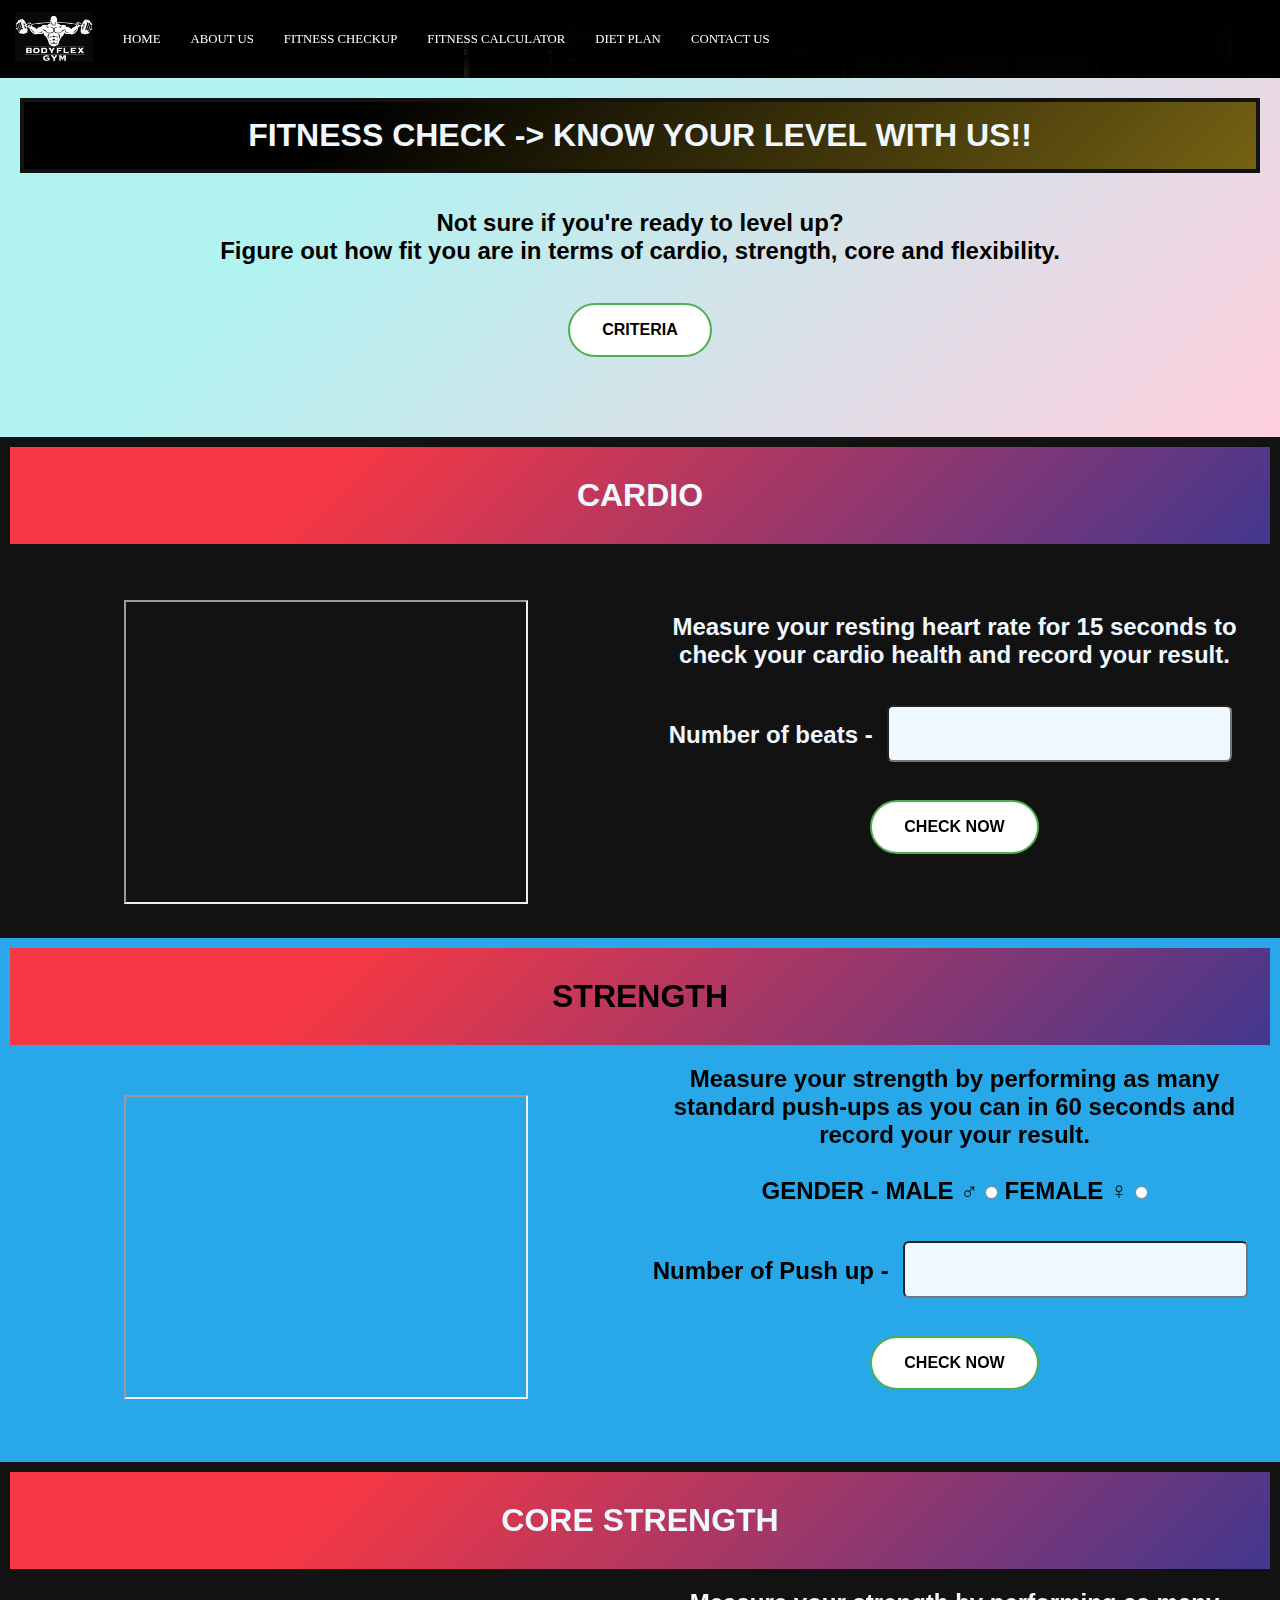
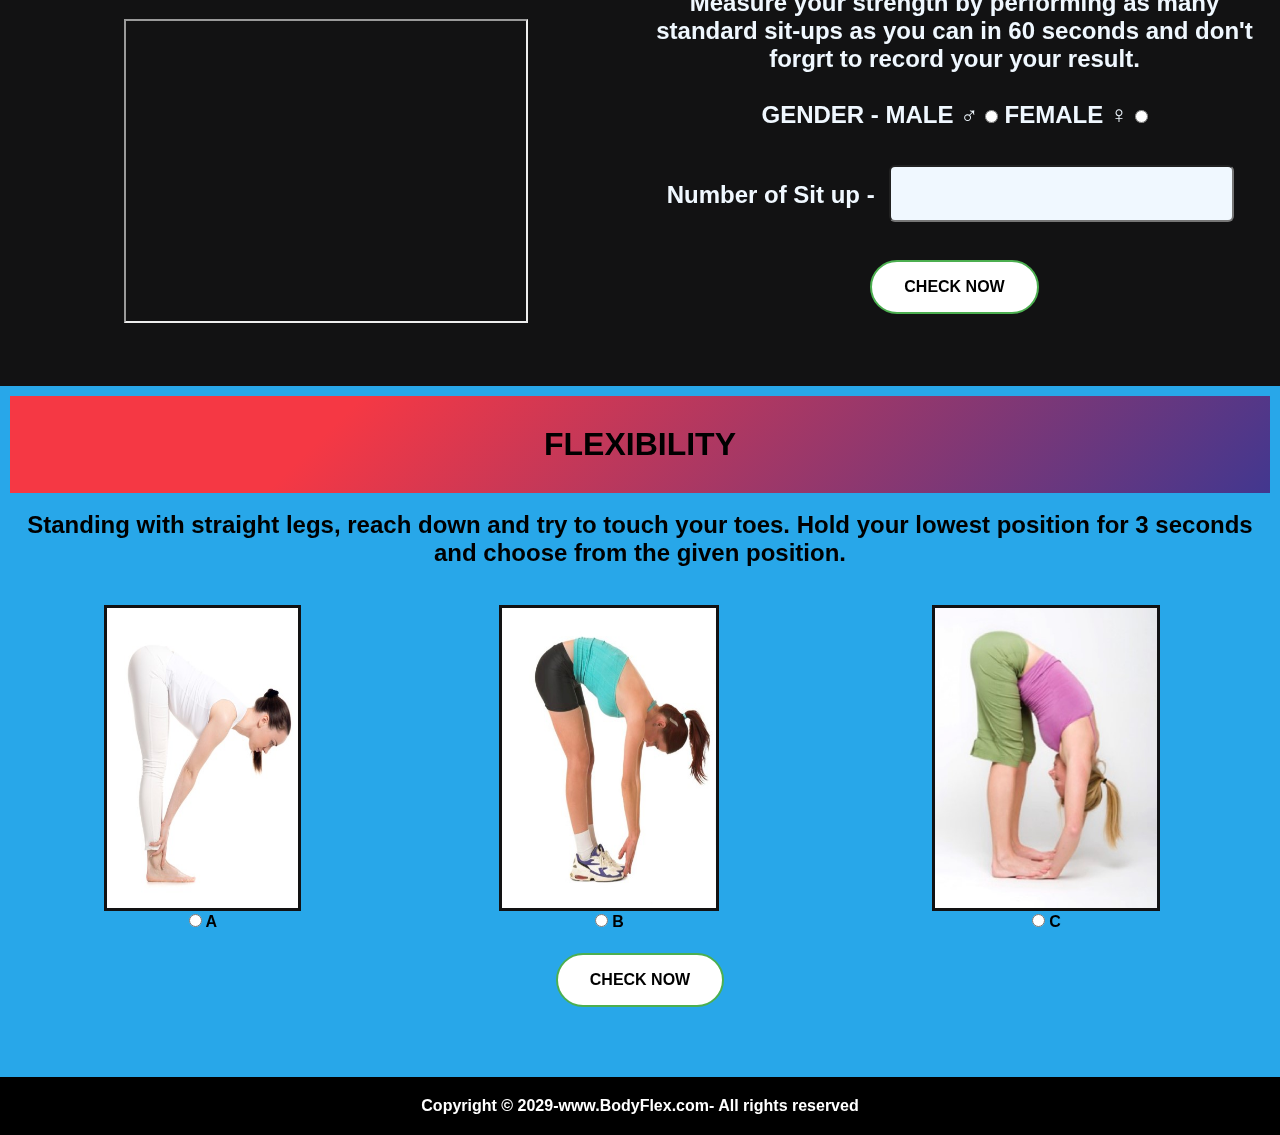
<file: check.html>
<!DOCTYPE html>
<html>
  <head>
    <title>Document</title>
  </head>
  <body>
    
    <nav   class="navbar background h-nav-res">
      <div id="logo">
        <img src=".//img/gymlog.png" alt="ERROR!">
      </div>
      <ul class="navlist v-class-res">
        <li><a href="Homepage.html" >HOME</a> </li>
        <li><a href="aboutus.html">ABOUT US</a> </li>
        <li><a href="check.html">FITNESS CHECKUP</a> </li>
        <li><a href="fitcalculator.html">FITNESS CALCULATOR</a> </li>
        <li><a href="dietplan.html" blank>DIET PLAN </a></li>
        <li><a href="contacts.html">CONTACT US </a></li>
      </ul>
      <div class="burger">
        <div class="line"></div>
        <div class="line"></div>
        <div class="line"></div>
      </div>
      
    </nav>
    <link rel="stylesheet" href="./css/check.css" />
    <div class="container">
      <div class="top">
        <h1>FITNESS CHECK -> KNOW YOUR LEVEL WITH US!!</h1><br><br>
        <h2>
          Not sure if you're ready to level up?<br />
          Figure out how fit you are in terms of cardio, strength, core and
          flexibility.
        </h2><br><br>
        <a href="#open-modal"
          ><button type="button" class="check">CRITERIA</button></a
        >
        <div id="open-modal" class="modal-window">
          <div>
            <a href="#modal-close" title="Close" class="modal-close"
              >&times;<br
            /></a>

            <div class="criteria">
              <br /><br />
              <h1 class="c">CRITERIA BEHIND FITNESS CHECK</h1>
              <div class="cardio">
                <h1>CARDIO</h1>
                <table width="100%">
                  <tr>
                    <th>BEAT IN 60 Seconds</th>
                    <th>Result</th>
                  </tr>
                  <tr>
                    <td>Less than 60</td>
                    <td>LOW</td>
                  </tr>
                  <tr>
                    <td>60-100</td>
                    <td>NORMAL</td>
                  </tr>
                  <tr>
                    <td>More than 100</td>
                    <td>HIGH</td>
                  </tr>
                </table>
                <br /><br />
              </div>
              <div class="strength">
                <h1>STRENGTH</h1>
                <table width="100%">
                  <tr>
                    <th>MALE &male;</th>
                    <th>FEMALE &female;</th>
                  </tr>
                  <tr>
                    <td>0-20 : BEGINNER</td>
                    <td>0-10 : BEGINNER</td>
                  </tr>
                  <tr>
                    <td>21-30 : INTERMEDIATE</td>
                    <td>11-20 : INTERMEDIATE</td>
                  </tr>
                  <tr>
                    <td>More than 31 : ADVANCED</td>
                    <td>More than 21 : ADVANCED</td>
                  </tr>
                </table>
                <br /><br />
              </div>
              <div class="core">
                <h1>CORE STRENGTH</h1>
                <table width="100%">
                  <tr>
                    <th>MALE &male;</th>
                    <th>FEMALE &female;</th>
                  </tr>
                  <tr>
                    <td>0-35 : BEGINNER</td>
                    <td>0-20 : BEGINNER</td>
                  </tr>
                  <tr>
                    <td>36-45 : INTERMEDIATE</td>
                    <td>21-35 : INTERMEDIATE</td>
                  </tr>
                  <tr>
                    <td>More than 45 : ADVANCED</td>
                    <td>More than 35 : ADVANCED</td>
                  </tr>
                </table>
                <br /><br />
              </div>
              <div class="flexibility">
                <h1>FLEXIBILITY</h1>
                <table width="100%">
                  <tr>
                    <th>-GIVEN POSITION-</th>
                    <th>-YOUR POSITION-</th>
                  </tr>
                  <tr>
                    <td>FIRST</td>
                    <td>BEGINNER</td>
                  </tr>
                  <tr>
                    <td>SECOND</td>
                    <td>INTERMEDIATE</td>
                  </tr>
                  <tr>
                    <td>THIRD</td>
                    <td>ADVANCED</td>
                  </tr>
                </table>
                <br /><br />
              </div>
            </div>
          </div>
        </div>
      </div>

      <div class="row" id="first">
        <h1>CARDIO</h1><br><br><br>
        <table width="100%">
          <tr>
            <th>
              <iframe
                height="300"
                width="400"
                src="https://www.youtube.com/embed/oAjnlDZH9H8?start=7"
                frameborder="10"
              >
              </iframe>
              <br /><br />
            </th>
            <th>
              <h2>
                Measure your resting heart rate for 15 seconds to check your
                cardio health and record your result.<br /><br />
                <label for="beats"><b>Number of beats -</b> </label>
                <input type="number" id="beats" name="cardio" /><br /><br />
                <button type="button" class="check" onclick="myFunction1()">
                  CHECK NOW
                </button>
              </h2>
            </th>
          </tr>
        </table>
        <p id="demo1"></p>
      </div>

      <div class="row" id="second">
        <h1>STRENGTH</h1><br>
        <table width="100%">
          <tr>
            <th width="100%">
              <iframe
                height="300"
                width="400"
                src="https://www.youtube.com/embed/WnjCelKlcOw"
                frameborder="10"
              >
              </iframe>
              <br /><br />
            </th>
            <th>
              <h2>
                Measure your strength by performing as many standard push-ups as
                you can in 60 seconds and record your your result.<br /><br />
                <label for="idGE" name="GENDER">GENDER - </label>
                <label for="idGE" name="GENDER"> MALE &male;</label>
                <input type="radio" name="GENDER" id="male2" />
                <label for="idGE" name="GENDER"> FEMALE &female; </label>
                <input type="radio" name="GENDER" id="female2" />
                <br /><br />
                <label for="pushup"><b>Number of Push up -</b> </label>
                <input type="number" id="pushup" name="strength" /><br /><br />
                <button type="button" class="check" onclick="myFunction2()">
                  CHECK NOW
                </button>
              </h2>
            </th>
          </tr>
        </table>
        <p id="demo2"></p>
      </div>

      <div class="row" id="third">
        <h1>CORE STRENGTH</h1><br>
        <table width="100%">
          <tr>
            <th>
              <iframe
                height="300"
                width="400"
                src="https://www.youtube.com/embed/zoL7eingzkQ"
                frameborder="10"
              >
              </iframe>
              <br /><br />
            </th>
            <th>
              <h2>
                Measure your strength by performing as many standard sit-ups as
                you can in 60 seconds and don't forgrt to record your your
                result.<br /><br />
                <label for="idGE" name="GENDER">GENDER - </label>
                <label for="idGE" name="GENDER"> MALE &male; </label>
                <input type="radio" name="GENDER" id="male3" />
                <label for="idGE" name="GENDER"> FEMALE &female; </label>
                <input type="radio" name="GENDER" id="female3" />
                <br /><br />
                <label for="situp"><b>Number of Sit up -</b> </label>
                <input type="number" id="situp" name="core" /><br /><br />
                <button type="button" class="check" onclick="myFunction3()">
                  CHECK NOW
                </button>
              </h2>
            </th>
          </tr>
        </table>
        <p id="demo3"></p>
      </div>

      <div class="row" id="fourth">
        <h1>FLEXIBILITY</h1><br>
        <h2>
          Standing with straight legs, reach down and try to touch your toes.
          Hold your lowest position for 3 seconds and choose from the given
          position.
        </h2>
        <table width="100%">
          <tr>
            <th>
              <img src="./img/toe3.jpg" height="300" width="140" class="center" />
            </th>
            <th>
              <img src="./img/toe1.jpg" height="300" width="140" class="center" />
            </th>
            <th>
              <img src="./img/toe2.jpg" height="300" width="140" class="center" />
            </th>
          </tr>
          <tr>
            <th>
              <input type="radio" name="flex" id="1" />
              <label for="" name="flex"> A </label>
            </th>
            <br />
            <th>
              <input type="radio" name="flex" id="2" />
              <label for="" name="flex"> B </label>
            </th>
            <br />
            <th>
              <input type="radio" name="flex" id="3" />
              <label for="" name="flex"> C </label>
            </th>
          </tr>
        </table>
        <br />
        <button type="button" class="check" onclick="myFunction4()">
          CHECK NOW
        </button>
        <p id="demo4"></p>
      </div>
    </div>
     
  <footer>
    <p class="textfooter">Copyright &copy; 2029-www.BodyFlex.com- All rights reserved</p>
  </footer>

  
    <script src="./js/check.js"></script>
  </body>
</html>
</file>
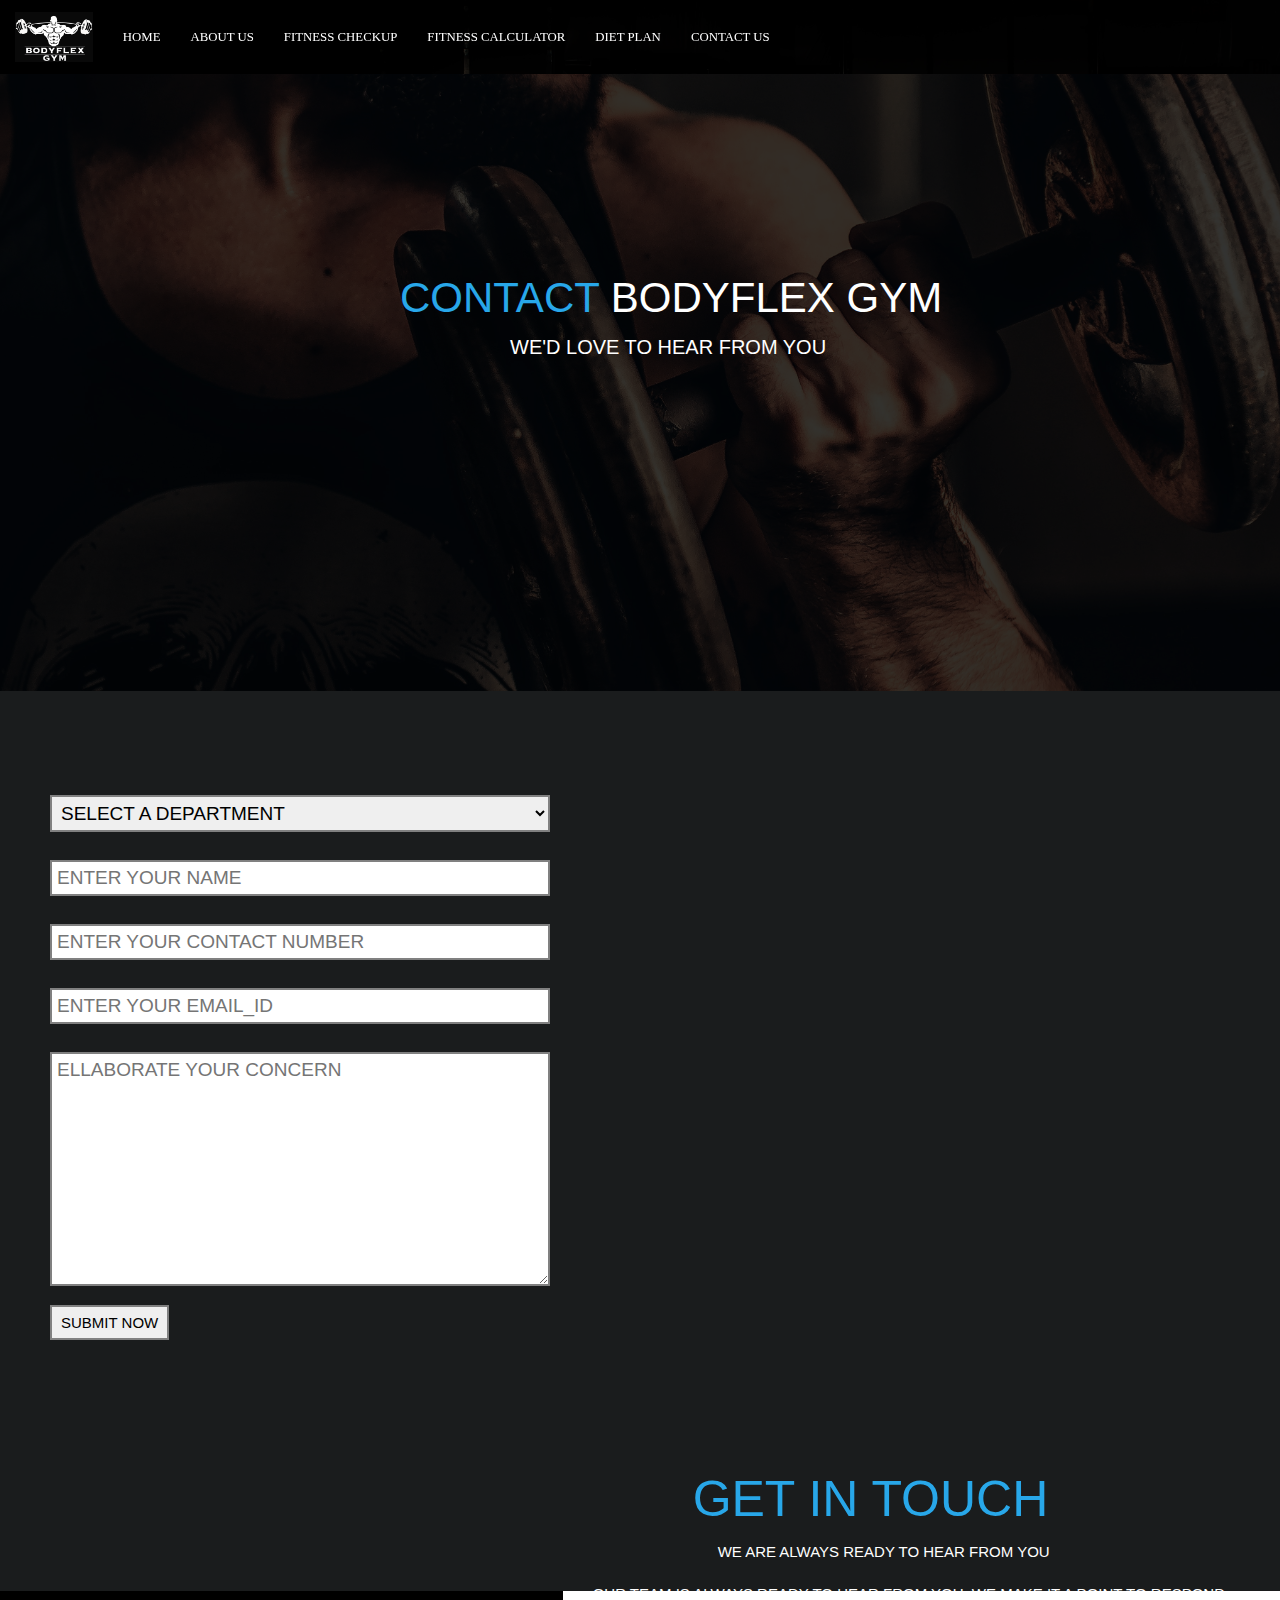
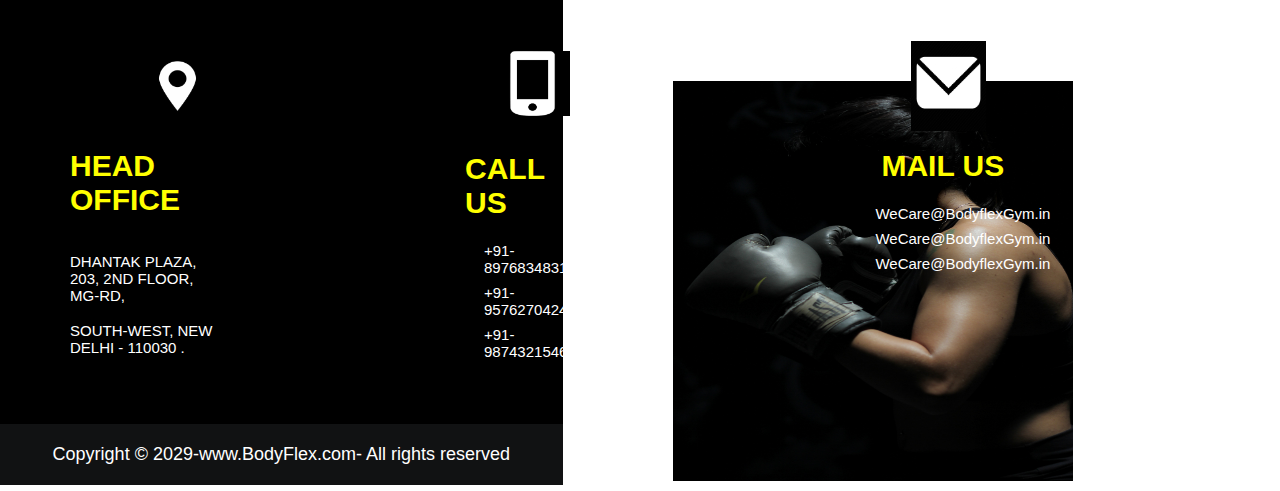
<file: contacts.html>
<html lang="en">

<head>
  <meta charset="UTF-8">
  <meta name="viewport" content="width=device-width, initial-scale=1.0">
  <title>CONTACT US</title>
  <link rel="stylesheet" href="./css/contact.css">
  <link rel="stylesheet" href="https://stackpath.bootstrapcdn.com/font-awesome/4.7.0/css/font-awesome.min.css">
</head>

<body>
 
  <nav class="navbar background h-nav-res">
    <div id="logo">
      <img src=".//img/gymlog.png" alt="ERROR!">
    </div>
    <ul class="navlist v-class-res">
      <li><a href="Homepage.html">HOME</a> </li>
      <li><a href="aboutus.html">ABOUT US</a> </li>
      <li><a href="check.html">FITNESS CHECKUP</a> </li>
      <li><a href="fitcalculator.html">FITNESS CALCULATOR</a> </li>
      <li><a href="dietplan.html" blank>DIET PLAN </a></li>
      <li><a href="contacts.html">CONTACT US </a></li>
    </ul>
    <div class="burger">
      <div class="line"></div>
      <div class="line"></div>
      <div class="line"></div>
    </div>

  </nav>
  <section class="main background1">
    <span> CONTACT</span> BODYFLEX GYM<br>
    <p id="second">WE'D LOVE TO HEAR FROM YOU</p>
  </section>
  <form action="./php/contacts.php" name="form" method="post"  onsubmit=" return validate(this)">
  <section class="contact" >
  
    <div class="form" >
      <select class="form-control error" name="contact_us" id="contact_usid" required="" aria-invalid="true">

        <option value="" disable="disable">SELECT A DEPARTMENT</option>
        <option value="sales">CORPORATE SALES</option>
        <option value="marketing">Marketing </option>

        <option value="franchise">INTERESTED IN A FRANCHISE</option>
        <option value="customer_care">CUSTOMER CARE</option>
        <option value="hr">HR</option>
        <option value="it">IT</option>
        <option value="advertise">ADVERTISE WITH GOLD'S GYM</option>
        <option value="specific_gym">CONTACT A SPECIFIC GYM</option>
        <option value="general">GENERAL</option>
      </select>
     
      <input class="form-input" type="text" name="name" id="nameid" placeholder="ENTER YOUR NAME">
      <input class="form-input" type="number" name="phone" id="phoneid" placeholder="ENTER YOUR CONTACT NUMBER">
      <input class="form-input" type="email" name="email" id="emailid" placeholder="ENTER YOUR EMAIL_ID">
      <textarea class="form-input" type="text" name="concern" id="textid" cols="30" rows="10"
        placeholder="ELLABORATE YOUR CONCERN"></textarea>
      <input type="submit" class="btn2" value="SUBMIT NOW">
     
      
    </div>
  </form>

    <div class="about">
      <span>GET IN TOUCH</span>
      <p id="p1">WE ARE ALWAYS READY TO HEAR FROM YOU</p>
      <p id="p2">OUR TEAM IS ALWAYS READY TO HEAR FROM YOU. WE MAKE IT A POINT TO RESPOND</p>
      <p id="p3">WITHIN 24 HOURS ON WEEKDAYS AND 48 HOURS ON WEEKENDS.</p>
      <img src="./img/about.jpg" alt="">
    </div>

  </section>

  <footer class="foot">

    <div class="address">
      <img src="./img/location.jpg" alt=""><br><br>
      <h3>HEAD OFFICE</h3><br><br>
      <p>DHANTAK PLAZA, 203, 2ND FLOOR, MG-RD,</p><br>
      <p>SOUTH-WEST, NEW DELHI - 110030 .</p>
    </div>

    <div class="call">
      <img src="./img/mobile.png" alt="" aria-hidden="true"><br><br><br>
      <h3>CALL US</h3><br>
      <ul>
        <li>+91-8976834831 </li>
        <li>+91-9576270424 </li>
        <li>+91-9874321546 </li>
      </ul>
    </div>


    <div class="mail">
      <img src="./img/mail.png" alt=""><br><br>
      <h3>MAIL US</h3><br>
      <ul>
        <li>WeCare@BodyflexGym.in</li>
        <li>WeCare@BodyflexGym.in</li>
        <li>WeCare@BodyflexGym.in</li>
      </ul>
    </div>

  </footer>

  <script src="./js/contacts.js"></script>


   
  <footer>
    <p class="textfooter">Copyright &copy; 2029-www.BodyFlex.com- All rights reserved</p>
  </footer>

  
  <!-- <label class="rc-anchor-center-item rc-anchor-checkbox-label" aria-hidden="true" role="presentation"
      id="recaptcha-anchor-label"><span aria-live="polite" aria-labelledby="recaptcha-accessible-status"></span>I'm not
      a robot</label>
  </section> -->

  <!-- <div class="container">
    <i class="fa fa-apple" id="apple"></i>
    <i class="fa fa-twitter" id="twitter"></i>
    <i class="fa fa-github-square github" id="github"></i>
    <i class="fa fa-facebook-square" id="facebook"></i>
  </div> -->
</body>

</html>
</file>
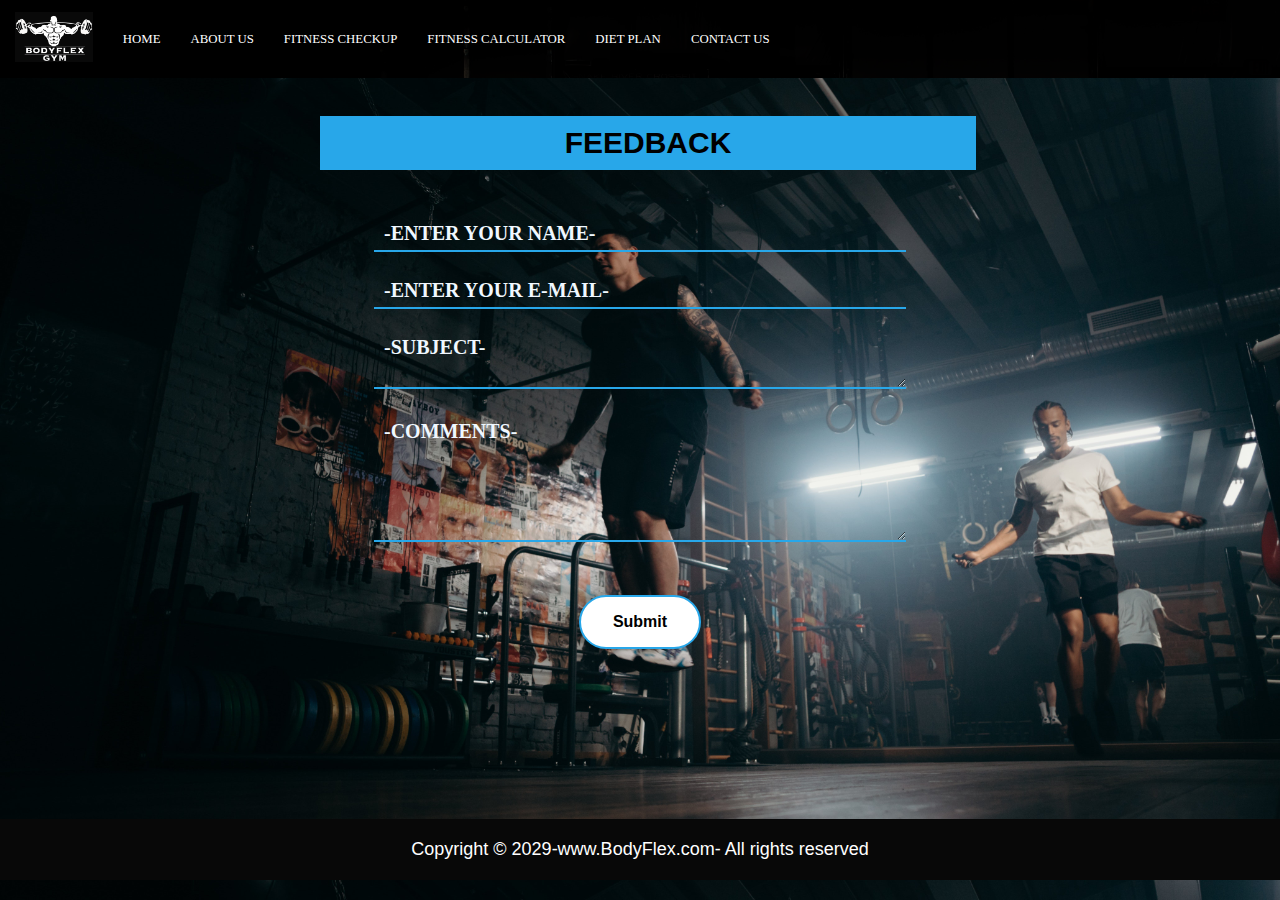
<file: feedbackform.html>
<!DOCTYPE html>
<html>
  <head>
    <link rel="stylesheet" href="./css/feedbackform.css" />
  </head>
  <body>

    <nav   class="navbar background h-nav-res">
      <div id="logo">
        <img src=".//img/gymlog.png" alt="ERROR!">
      </div>
      <ul class="navlist v-class-res">
        <li><a href="Homepage.html" >HOME</a> </li>
        <li><a href="aboutus.html">ABOUT US</a> </li>
        <li><a href="check.html">FITNESS CHECKUP</a> </li>
        <li><a href="fitcalculator.html">FITNESS CALCULATOR</a> </li>
        <li><a href="dietplan.html" blank>DIET PLAN </a></li>
        <li><a href="contacts.html">CONTACT US </a></li>
      </ul>
      <div class="burger">
        <div class="line"></div>
        <div class="line"></div>
        <div class="line"></div>
      </div>
      
    </nav><br>

    <script src="./js/feedbackform.js"></script>
    <div class="container">

    <h1>FEEDBACK</h1>
    <br /><br />

      <form
        method="post"
        name="form"
        onsubmit="return validate(this)"
        action="./php/feedbackform.php"
      >
        <input
          type="text"
          id="name"
          name="name"
          placeholder="-ENTER YOUR NAME-"
        />

        <input
          type="email"
          id="email"
          name="email"
          placeholder="-ENTER YOUR E-MAIL-"
        />

        <textarea
          id="subject"
          name="subject"
          placeholder="-SUBJECT-"
        ></textarea>

        <textarea
          id="comments"
          name="comments"
          cols="30"
          rows="5"
          placeholder="-COMMENTS-"
        ></textarea>
        <br /><br /><br />
        <button class="btn">Submit</button>
      </form>

    </div>

    <footer>
      <p class="textfooter">Copyright &copy; 2029-www.BodyFlex.com- All rights reserved</p>
    </footer>
    
  </body>
</html>
</file>
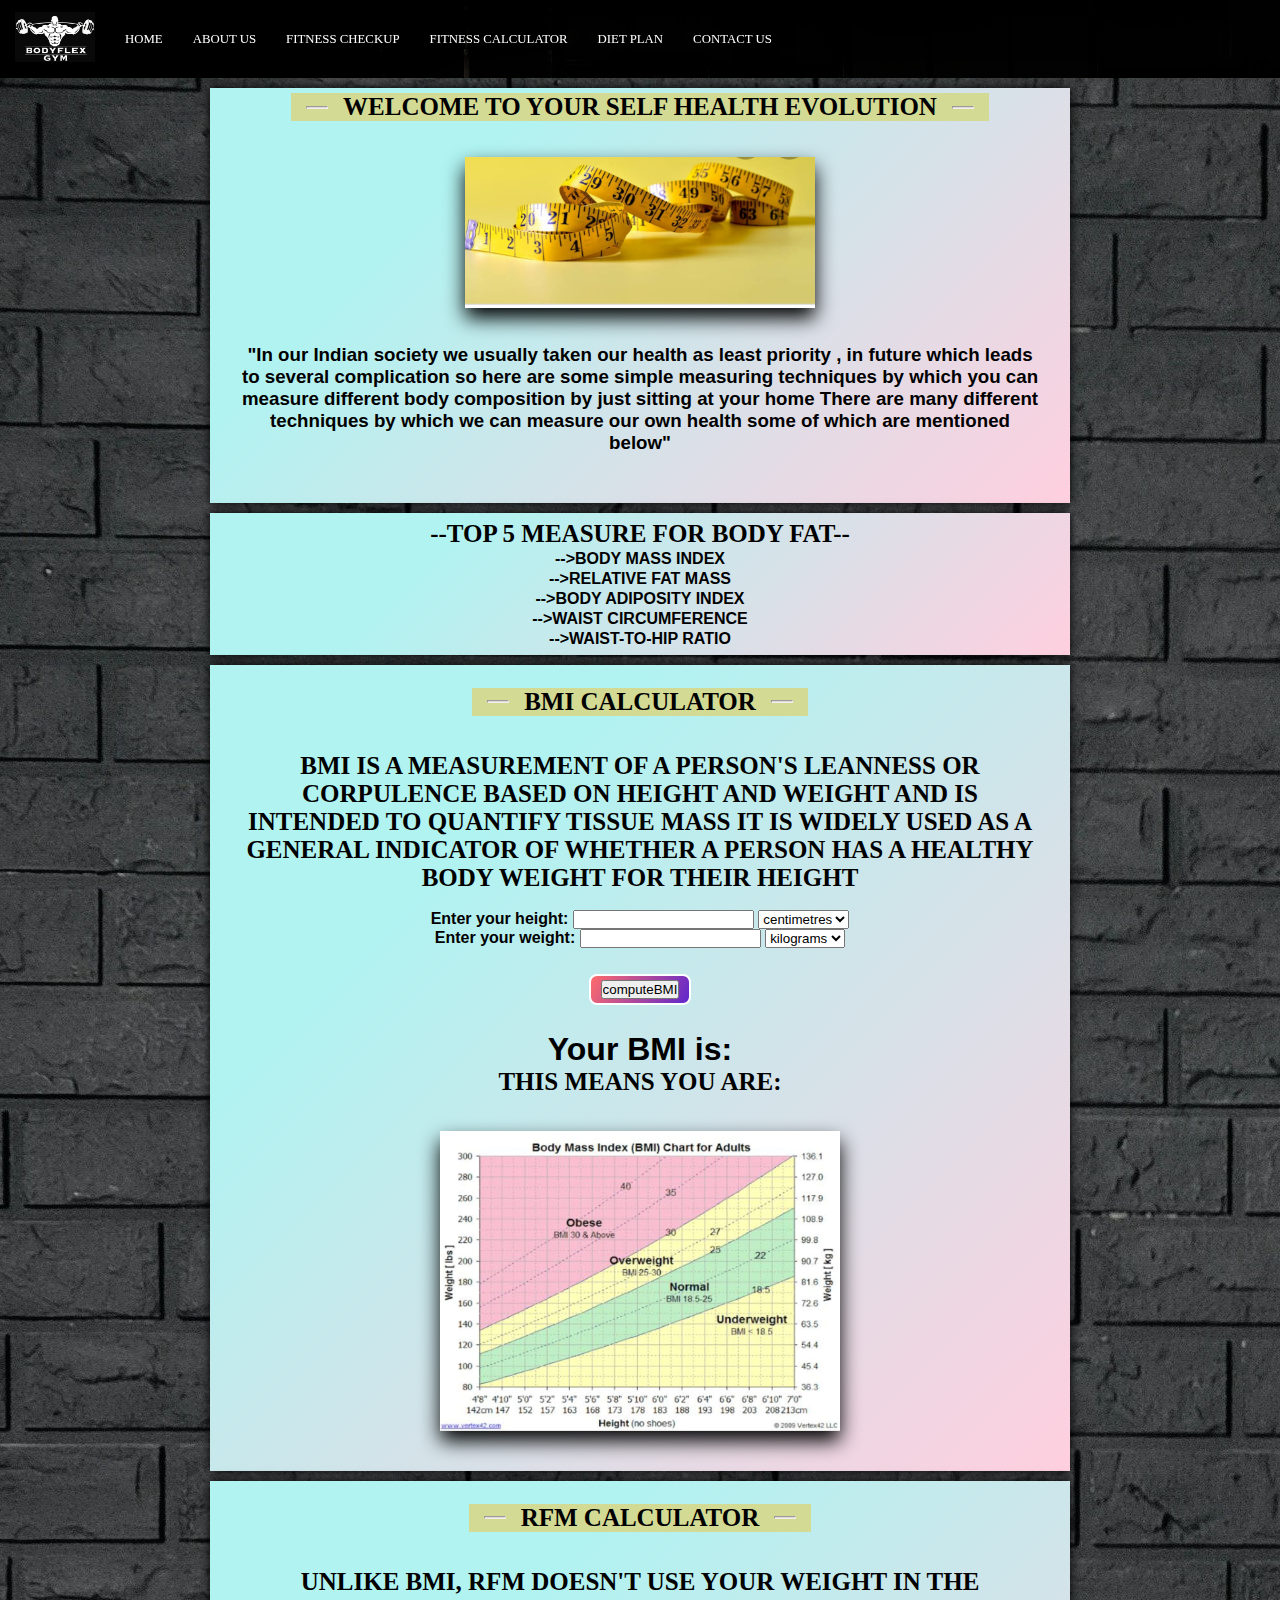
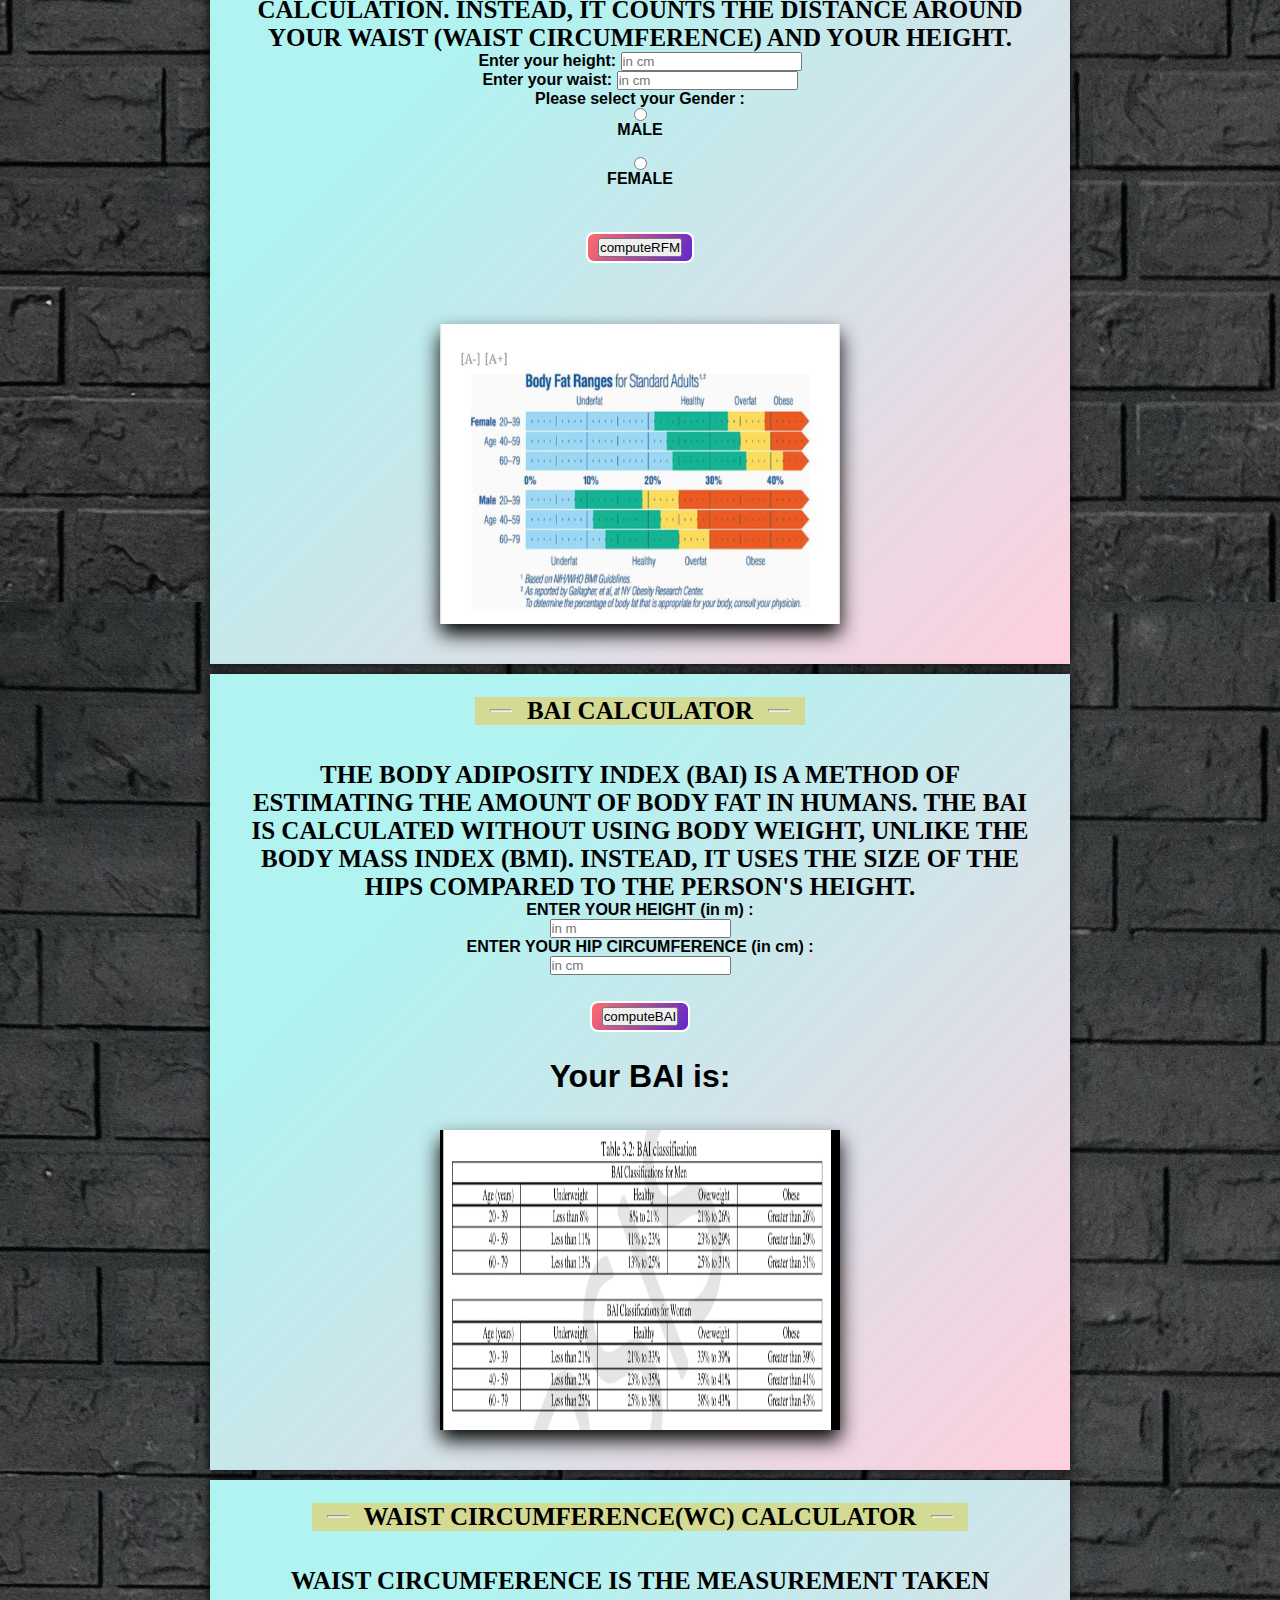
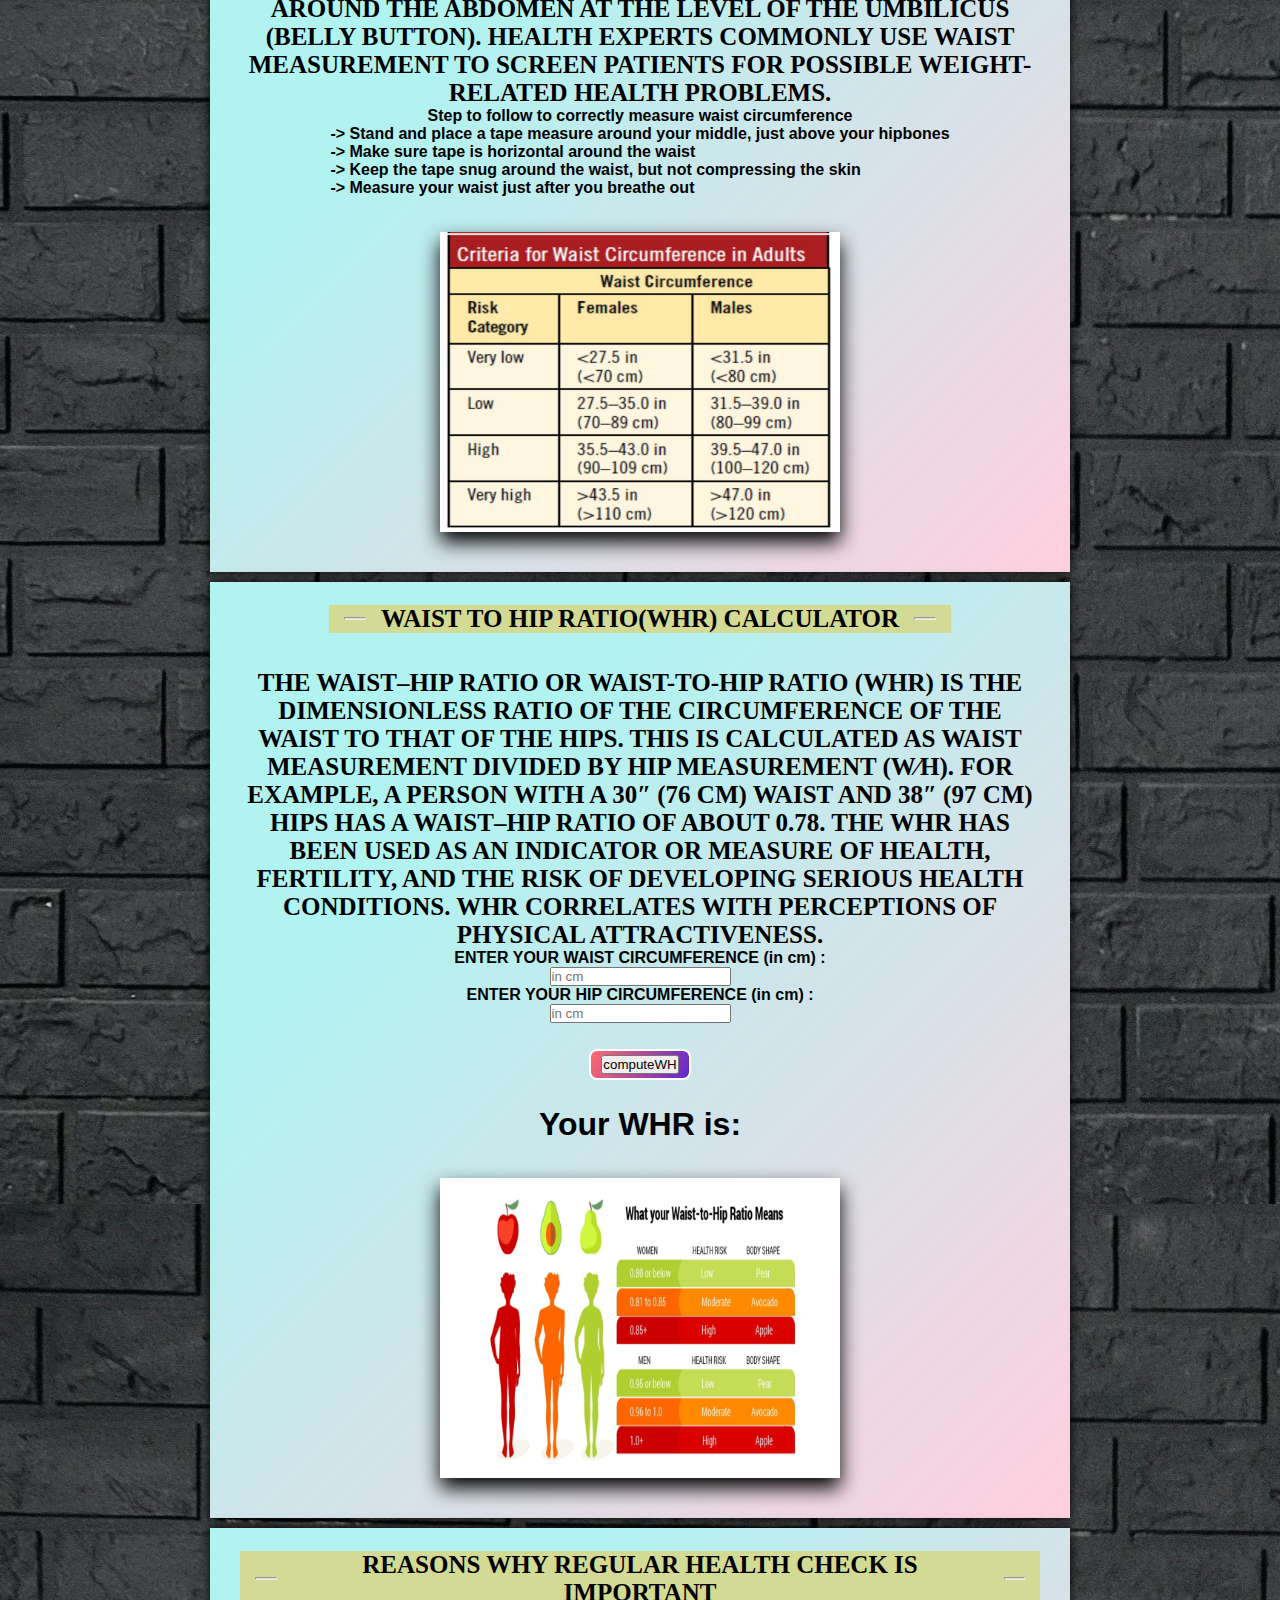
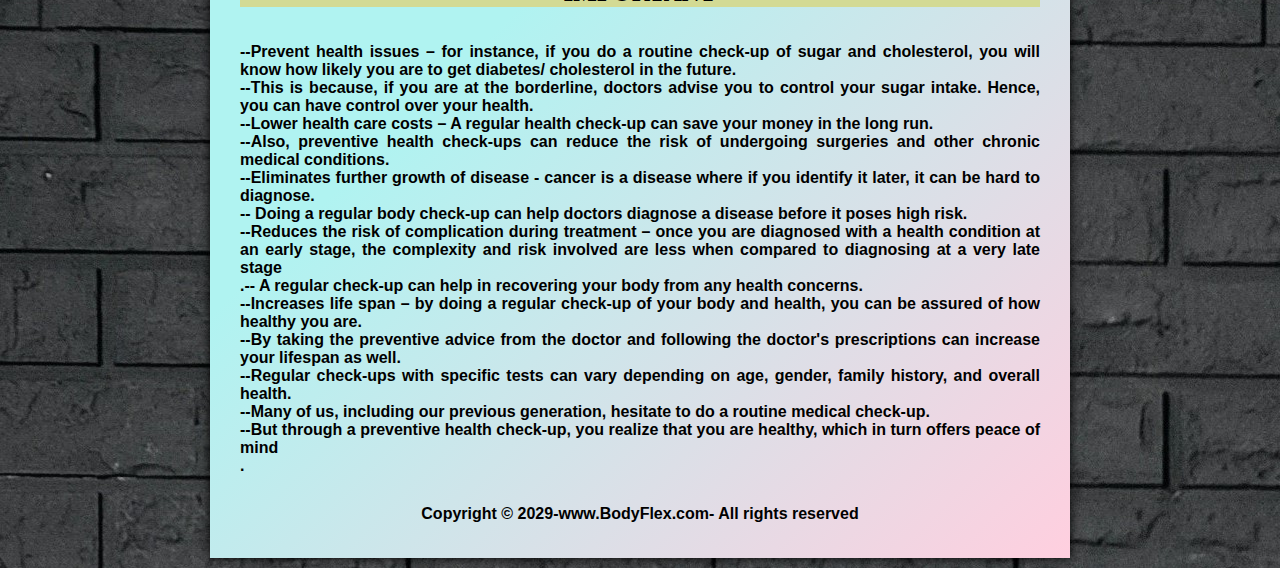
<file: fitcalculator.html>
<!DOCTYPE html>
<html lang="en">

<head>
  <meta charset="UTF-8">
  <meta http-equiv="X-UA-Compatible" content="IE=edge">
  <meta name="viewport" content="width=device-width, initial-scale=1.0">
  <title>Checking your health</title>
  <link rel="stylesheet" href="./css/fitcalculator.css">
  <script src="./js/fitcalculator.js ">
  </script>
</head>



<body>

  <nav class="navbar background h-nav-res">
    <div id="logo">
      <img src=".//img/gymlog.png" alt="ERROR!">
    </div>
    <ul class="navlist v-class-res">
      <li><a href="Homepage.html">HOME</a> </li>
      <li><a href="aboutus.html">ABOUT US</a> </li>
      <li><a href="check.html">FITNESS CHECKUP</a> </li>
      <li><a href="fitcalculator.html">FITNESS CALCULATOR</a> </li>
      <li><a href="dietplan.html" blank>DIET PLAN </a></li>
      <li><a href="contacts.html">CONTACT US </a></li>
    </ul>
    <div class="burger">
      <div class="line"></div>
      <div class="line"></div>
      <div class="line"></div>
    </div>

  </nav>

  <div class="container">

    <div class="wrapper">
      <div class="hr">
        <hr>
        <h2><b> WELCOME TO YOUR SELF HEALTH EVOLUTION </b></h2>
        <hr>
      </div><br><br>
      <img src="./img/scale.jpeg.jpeg" alt="img"><br><br>

      <p class="mission-txt">
      <h3><b>"In our Indian society we usually taken our health as least priority , in future which leads to several
          complication so here are some simple
          measuring techniques by which you can measure different body composition by just sitting at your home
          There are many different techniques by which we can measure our own health
          some of which are mentioned below"</p><br><br>

    </div>

    <div class="wrapper">
      <table style="width: 100%">
        <tr>
          <th>
            <h2><b>--TOP 5 MEASURE FOR BODY FAT--</b></h2>
          </th>
        </tr>
        <tr>
          <td>-->BODY MASS INDEX</td>
        </tr>
        <tr>
          <td>-->RELATIVE FAT MASS </td>
        </tr>
        <tr>
          <td>-->BODY ADIPOSITY INDEX </td>
        </tr>
        <tr>
          <td>-->WAIST CIRCUMFERENCE </td>
        </tr>
        <tr>
          <td>-->WAIST-TO-HIP RATIO </td>
        </tr>
      </table>
    </div>


    <div class="wrapper"><br>
      <div class="hr">
        <hr>
        <h2> <b> BMI CALCULATOR </b></h2>
        <hr>
      </div><br><br>

      <p>
      <h2><b>BMI is a measurement of a person's leanness or corpulence based on height and weight and is intended to
          quantify tissue mass it is
          widely used as a general indicator of whether a person has a healthy body weight for their height</b>
      </h2>
      </p><br>

      <p>Enter your height: <input type="text" id="height" />
        <select type="multiple" id="heightunits">
          <option value="centimetres" selected="selected">centimetres</option>
          <option value="inches">inches</option>
        </select>
      </p>
      <p>Enter your weight: <input type="text" id="weight" />
        <select type="multiple" id="weightunits">
          <option value="kg" selected="selected">kilograms</option>
          <option value="lb">pounds</option>
        </select>
      </p>
      <div class="btn"><input type="submit" value="computeBMI" onclick="calbmi();"></div>
      <h1>Your BMI is: <span id="output"></span></h1>

      <h2><b>This means you are: <span id="comment"></b> </span> </h2>
      <div class="unit">
        <img src="./img/bmichart.jpeg.jpeg" alt="BMI chart" style="width:400px;height:300px ;">
      </div>
    </div>



    <div class="wrapper"><br>
      <div class="hr">
        <hr>
        <h2><b> RFM CALCULATOR </b></h2>
        <hr>
      </div><br><br>
      <h2> <b>Unlike BMI, RFM doesn't use your weight in the calculation. Instead, it counts the distance around your
          waist (waist circumference) and your height.</b> </h2>
      <p>Enter your height: <input type="text" id="height" placeholder="in cm" /></p>
      <p>Enter your waist: <input type="text" id="waist" placeholder="in cm" /></p>
      <p>Please select your Gender :</p>
      <input type="radio" id="male" name="Gender" value="male">
      <label for="Male">MALE</label><br>
      <input type="radio" id="Female" name="Gender" value="Female">
      <label for="Female">FEMALE</label><br>
      <div class="btn"><input type="submit" value="computeRFM" onclick="calrfm();"></div>
      <h1>
        <p id="output2"></p>
      </h1>
      <div class="unit">
        <img src="./img/rfm.jpeg.jpeg" alt="RFM chart" style="width:400px;height:300px;">
      </div>
    </div>


    <div class="wrapper"><br>
      <div class="hr">
        <hr>
        <h2> <b> BAI CALCULATOR </b></h2>
        <hr>
      </div><br><br>
      <h2><b> The body adiposity index (BAI) is a method of estimating the amount of body fat in humans. The BAI is
          calculated without using body weight, unlike the body mass index (BMI). Instead, it uses the size of the hips
          compared to the person's height.</b> </h2>
      <p>ENTER YOUR HEIGHT (in m) :</p>
      <input type="text" id="height2" placeholder="in m">
      <p>ENTER YOUR HIP CIRCUMFERENCE (in cm) :</p>
      <input type="text" id="hip2" placeholder="in cm">
      <div class="btn"><input type="submit" value="computeBAI" onclick="calbai();"></div>
      <h1>Your BAI is: <p id="output3"></p>
      </h1>
      <div class="unit">
        <img src="./img/bai.jpeg.jpeg" alt="BAI chart" style="width:400px;height:300px;">
      </div>
    </div>

    <div class="wrapper"><br>
      <div class="hr">
        <hr>
        <h2> <b> WAIST CIRCUMFERENCE(WC) CALCULATOR </b></h2>
        <hr>
      </div><br><br>

      <h2> <b> Waist circumference is the measurement taken around the abdomen at the level of the umbilicus (belly
          button). Health experts commonly use waist measurement to screen patients for possible weight-related health
          problems.</b> </h2>
      <p>Step to follow to correctly measure waist circumference</p>
      <p> -> Stand and place a tape measure around your middle, just above your hipbones<br>
        -> Make sure tape is horizontal around the waist<br>
        -> Keep the tape snug around the waist, but not compressing the skin<br>
        -> Measure your waist just after you breathe out</p>
      <div class="unit">
        <img src="./img/wc.jpeg.jpeg" alt="WC chart" style="width:400px;height:300px;">
      </div>
    </div>

    <div class="wrapper"><br>
      <div class="hr">
        <hr>
        <h2><b> WAIST TO HIP RATIO(WHR) CALCULATOR </b></h2>
        <hr>
      </div><br><br>
      <h2> <b> The waist–hip ratio or waist-to-hip ratio (WHR) is the dimensionless ratio of the circumference of the
          waist to that of the hips. This is calculated as waist measurement divided by hip measurement (W⁄H). For
          example, a person with a 30″ (76 cm) waist and 38″ (97 cm) hips has a waist–hip ratio of about 0.78.
          The WHR has been used as an indicator or measure of health, fertility, and the risk of developing serious
          health conditions. WHR correlates with perceptions of physical attractiveness.</b> </h2>
      <p>ENTER YOUR WAIST CIRCUMFERENCE (in cm) :</p>
      <input type="text" id="waist" placeholder="in cm">
      <p>ENTER YOUR HIP CIRCUMFERENCE (in cm) :</p>
      <input type="text" id="hip1" placeholder="in cm">
      <div class="btn"> <input type="submit" value="computeWH" onclick="calwh();"></div>
      <h1>Your WHR is: <p id="output4"></p>
      </h1>
      <div class="unit">
        <img src="./img/wh.jpeg.jpeg" alt="BMI chart" style="width:400px;height:300px;">
      </div>
    </div>


    <div class="wrapper"><br>
      <div class="hr">
        <hr>
        <h2><b> Reasons Why Regular Health Check is Important </b></h2>
        <hr>
      </div><br><br>

      <p><b>--Prevent health issues – for instance, if you do a routine check-up of sugar and cholesterol, you will know
          how likely you are to get diabetes/ cholesterol in the future.<br> --This is because, if you are at the
          borderline, doctors advise you to control your sugar intake. Hence, you can have control over your health.<br>
          --Lower health care costs – A regular health check-up can save your money in the long run.<br> --Also,
          preventive health check-ups can reduce the risk of undergoing surgeries and other chronic medical
          conditions.<br>
          --Eliminates further growth of disease - cancer is a disease where if you identify it later, it can be hard to
          diagnose.<br>-- Doing a regular body check-up can help doctors diagnose a disease before it poses high
          risk.<br>
          --Reduces the risk of complication during treatment – once you are diagnosed with a health condition at an
          early stage, the complexity and risk involved are less when compared to diagnosing at a very late stage<br>.--
          A regular check-up can help in recovering your body from any health concerns.<br>
          --Increases life span – by doing a regular check-up of your body and health, you can be assured of how healthy
          you are.<br> --By taking the preventive advice from the doctor and following the doctor's prescriptions can
          increase your lifespan as well.<br>
          --Regular check-ups with specific tests can vary depending on age, gender, family history, and overall
          health.<br> --Many of us, including our previous generation, hesitate to do a routine medical check-up.<br>
          --But through a preventive health check-up, you realize that you are healthy, which in turn offers peace of
          mind<br>.</p></b>

          <footer>
            <p class="textfooter">Copyright &copy; 2029-www.BodyFlex.com- All rights reserved</p>
          </footer>

</body>

</html>
</file>
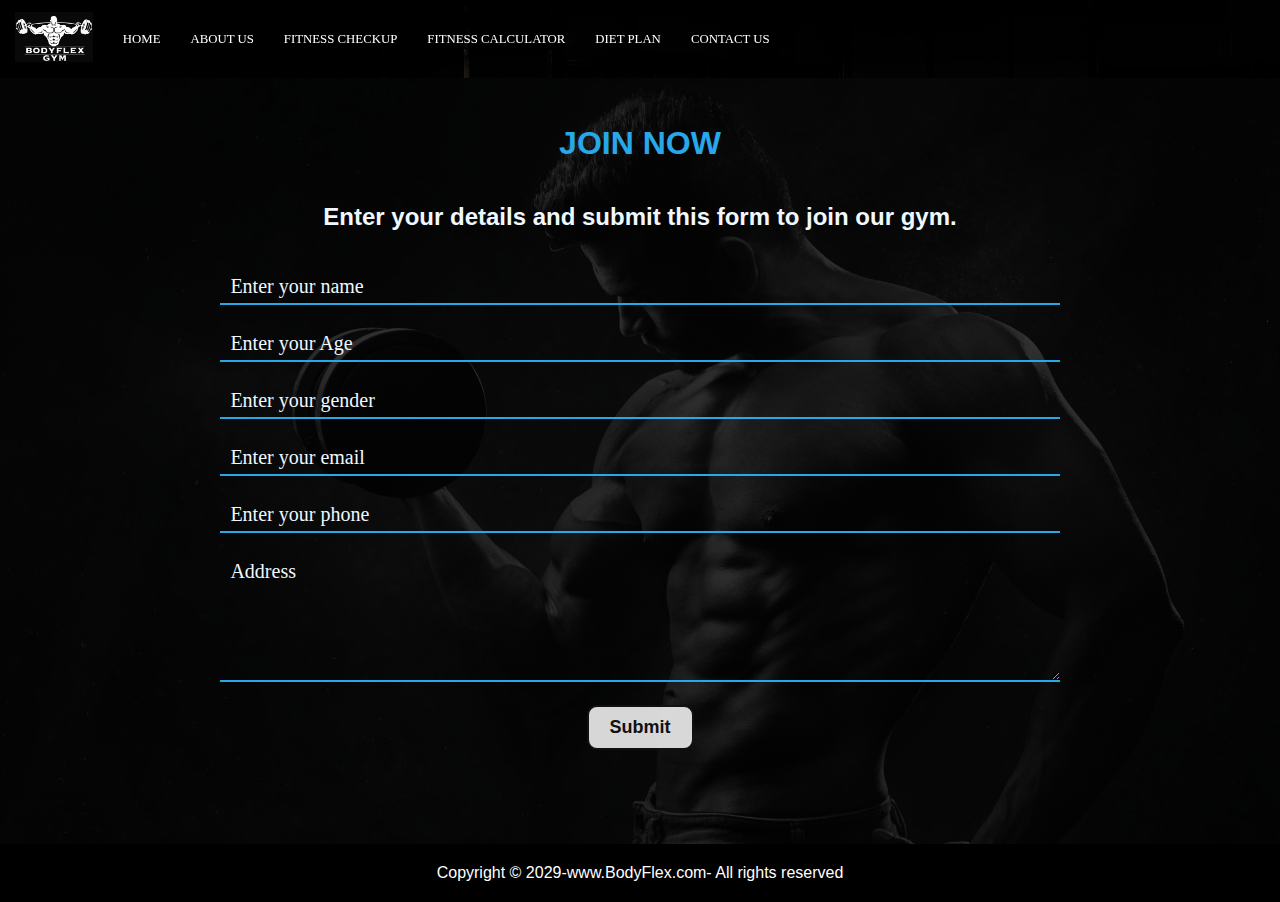
<file: gymform.html>
<!DOCTYPE html>
<html lang="en">
  <head>
    <link rel="stylesheet" href="./css/gymform.css" />
  </head>
  <body>
    <script src="./js/gymform.js"></script>
    
    <nav   class="navbar background h-nav-res">
      <div id="logo">
        <img src=".//img/gymlog.png" alt="ERROR!">
      </div>
      <ul class="navlist v-class-res">
        <li><a href="Homepage.html" >HOME</a> </li>
        <li><a href="aboutus.html">ABOUT US</a> </li>
        <li><a href="check.html">FITNESS CHECKUP</a> </li>
        <li><a href="fitcalculator.html">FITNESS CALCULATOR</a> </li>
        <li><a href="dietplan.html" blank>DIET PLAN </a></li>
        <li><a href="contacts.html">CONTACT US </a></li>
      </ul>
      <div class="burger">
        <div class="line"></div>
        <div class="line"></div>
        <div class="line"></div>
      </div>
      
    </nav>
    <div class="container">
      <h1>JOIN NOW</h1>
      <h2>Enter your details and submit this form to join our gym.</h2>

      <form
        action="./php/gymform.php"
        method="post"
        name="form"
        onsubmit="return validate(this)"
      >
        <input
          type="text"
          name="name"
          id="name"
          placeholder="Enter your name"
        />
        <input type="text" name="age" id="age" placeholder="Enter your Age" />
        <input
          type="text"
          name="gender"
          id="gender"
          placeholder="Enter your gender"
        />
        <input
          type="email"
          name="email"
          id="email"
          placeholder="Enter your email"
        />
        <input
          type="phone"
          name="phone"
          id="phone"
          placeholder="Enter your phone"
        />
        <textarea
          name="address"
          id="address"
          cols="30"
          rows="5"
          placeholder="Address"
        ></textarea>
        <button class="btn">Submit</button>
      </form>
    </div>

    <footer>
      <p class="textfooter">Copyright &copy; 2029-www.BodyFlex.com- All rights reserved</p>
    </footer>
    
  </body>
</html>
</file>
<file: css/check.css>
*{
  margin: 0px;
  padding: 0px;

}

html{
  scroll-behavior: smooth;
}
:root{
  --navbar-height: 25px;
  margin: 0px;
}
#navbar{
  display: flex;
  align-items: center;
}
/* Navigation bar logo and img  */
#logo{
  margin: 10px 10px
}
#logo img{
margin: 2px 5px;
height: 50px;
filter: invert(100%);

}

/* Navigation bar Listing */
.navbar{
  display: flex;
  align-items: center;
  justify-content: center;
  position: sticky;
  top: 0;
  cursor: pointer;
}
.navlist{
  width: 100%;
  /* background-color: blue; */
  display: flex;
  /* justify-content: center; */
  align-items: center;
  position: relative;

}
.navlist li{
  display: flex;
  list-style: none;
  padding: 5px 15px;
  font-size: 0.8rem;
  font-family: Georgia, 'Times New Roman', Times, serif;
}

.navlist  li a{
  color: white;
  /* padding: 3px 15px; */
  display: block;
  text-decoration: none;
}

.navlist  li a:hover {
  /* color:darkgray; */
  color: #28a7e9;
  font-weight: 500;


}

/* .rightNav{
  background-color: yellow;
  width: 40%;
  text-align: right;
} */

.btn{
  margin: 26px 10px;
  background-color: black;
  color: white ;
  padding: 4px 10px;
  border: 2px solid white;
  border-radius: 8px;
  cursor: pointer;
}
.btn:hover{
  color: gray;
}

.background{
  background: rgba(0, 0, 0, 0.8) url('../img/w6.jpg');
  background-size: cover;
  background-blend-mode: darken;
  
}
.right{
  display: flex;
  position: absolute;
  right: 20px;
  top: 23px;
}



body {

  font-family: "Gill Sans", "Gill Sans MT", Calibri, "Trebuchet MS", sans-serif;
 
} 

#container,
#top {
  width: available;
  height: available;
}
#first {
  background-color: #121213;
  text-align: center;
  padding: 10px;
  color: aliceblue;
}
#second {
  background-color: #28a7e9;
}

#third {
  background-color: #121213;
  color: aliceblue;
}

#fourth {
  background-color: #28a7e9;
}

.top {
  background-color: #ffcfdf;
  background-image: linear-gradient(315deg, #ffcfdf 0%, #b0f3f1 74%);
  padding: 20px;
  text-align: center;
}
.top a {
  font-size: x-large;
  color: #121213;
}
.top h1 {
  border: 4px solid #121213;
  padding: 15px;
  background-color: #756213;
  background-image: linear-gradient(315deg, #756213 0%, #000000 74%);
  color: aliceblue;
}
h1 {
  text-align: center;
}
.center {
  display: block;
  margin-left: auto;
  margin-right: auto;
  width: 50%;
  border: 3px #121213 solid;
}
.row h1 {
  background-color: #42378f;
  background-image: linear-gradient(315deg, #42378f 0%, #f53844 74%);
  padding: 30px;
}
.row {
  text-align: center;
  padding: 10px;
}


input[type="number"] {
  margin: 8px;
  padding: 10px;
  background-color: aliceblue;
  border-radius: 4px;
  font-family: "Gill Sans", "Gill Sans MT", Calibri, "Trebuchet MS", sans-serif;
  font-size: larger;
  border-radius: 6px;
}

#first th,
#second th,
#third th {
  margin-left: auto;
  margin-right: auto;
  width: 50%;
}
input[type="submit"] {
  text-align: center;
}

.check {
  background-color: white;
  color: black;
  border: 2px solid #4caf50;
  padding: 16px 32px;
  text-align: center;
  display: inline-block;
  font-size: 16px;
  margin: 2px 2px;
  transition-duration: 0.4s;
  cursor: pointer;
  font-family: "Gill Sans", "Gill Sans MT", Calibri, "Trebuchet MS", sans-serif;
  font-weight: bolder;
  border-radius: 30px;
  margin-bottom: 60px;
}

.check:hover {
  background-color: #4caf50;
  color: white;
}

p {
  font-weight: bolder;
  font-size: xx-large;
}
.modal-window {
  position: absolute;
  top: 0;
  right: 0;
  bottom: 0;
  left: 0;
  z-index: 999;
  opacity: 0;
  pointer-events: none;
  -webkit-transition: all 0.3s;
  -moz-transition: all 0.3s;
  transition: all 0.3s;
}

.modal-window:target {
  opacity: 1;
  pointer-events: auto;
}

.modal-window > div {
  width: 80%;
  position: relative;
  margin: 10% auto;
  padding: 2rem;
  background: #fff;
  color: #444;
}

.modal-window header {
  font-weight: bold;
}

.modal-close {
  color: #aaa;
  line-height: 50px;
  font-size: 80%;
  position: absolute;
  right: 0;
  text-align: center;
  top: 0;
  width: 70px;
  text-decoration: none;
}

.modal-close:hover {
  color: #000;
}

.modal-window h1 {
  font-size: 150%;
  margin: 0 0 15px;
  background-color: #42378f;
  background-image: linear-gradient(315deg, #42378f 0%, #f53844 74%);
}

.criteria {
  color: #121213;
}

.cardio,
.core {
  text-align: center;
  font-size: x-large;
  background-color: #ffcfdf;
  background-image: linear-gradient(315deg, #ffcfdf 0%, #b0f3f1 74%);
  color: #121213;
  padding: 10px;
}

.strength,
.flexibility {
  text-align: center;
  font-size: x-large;
  background-color: #ffcfdf;
  background-image: linear-gradient(315deg, #ffcfdf 0%, #b0f3f1 74%);
  color: #121213;
  padding: 10px;
}
.strength h1,
.flexibility h1 {
  color: aliceblue;
  background-color: brown;
  padding: 20px;
}
.cardio h1,
.core h1 {
  color: aliceblue;
  background-color: brown;
  padding: 20px;
}

.cardio th,
.core th,
.flexibility th,
.strength th {
  border: 2px solid #121213;
  margin-left: auto;
  margin-right: auto;
  width: 50%;
  padding: 18px;
}
.c {
  padding: 20px;
  font-size: x-large;
}

.textfooter{
  text-align: center;
  padding: 20px 0;
  font-family: 'Gill Sans', 'Gill Sans MT', Calibri, 'Trebuchet MS', sans-serif;
  display: flex;
  justify-content: center;
  color: white;
  background-color: #000000;
  font-size: 16px;
}
</file>
<file: css/contact.css>
* {
    margin: 0;
    padding: 0;
  }
 
html{
    scroll-behavior: smooth;
}
:root{
    --navbar-height: 25px;
    margin: 0px;
}
#navbar{
    display: flex;
    align-items: center;
    width: 100%;
}
/* Navigation bar logo and img  */
#logo{
    margin: 10px 10px
}
#logo img{
  margin: 2px 5px;
  height: 50px;
  filter: invert(100%);
  
}

/* Navigation bar Listing */
.navbar{
    display: flex;
    align-items: center;
    justify-content: center;
    position: sticky;
    top: 0;
    cursor: pointer;
    width: 100%;
}
.navlist{
    width: 100%;
    /* background-color: blue; */
    display: flex;
    /* justify-content: center; */
    align-items: center;
    position: relative;

}
.navlist li{
    display: flex;
    list-style: none;
    padding: 5px 15px;
    font-size: 0.8rem;
    font-family: Georgia, 'Times New Roman', Times, serif;
    
}

.navlist  li a{
    color: white;
    /* padding: 3px 15px; */
    display: block;
    text-decoration: none;
    
}

.navlist  li a:hover {
    /* color:darkgray; */
    color: #28a7e9;
    font-weight: 500;
  

}

/* .rightNav{
    background-color: yellow;
    width: 40%;
    text-align: right;
} */

.btn{
    margin: 26px 10px;
    background-color: black;
    color: white ;
    padding: 4px 10px;
    border: 2px solid white;
    border-radius: 8px;
    cursor: pointer;
}
.btn:hover{
    color: gray;
}

.background{
    background: rgba(0, 0, 0, 0.8) url('../img/w6.jpg');
    background-size: cover;
    background-blend-mode: darken;
    width: 100%;
}
.right{
    display: flex;
    position: absolute;
    right: 20px;
    top: 23px;
}

  .background1{
    background: rgba(0, 0, 0, 0.8) url('../img/contactus.jpg') no-repeat center center/cover;
    background-size: cover;
    background-blend-mode: darken;
   
  }
  .main{
    color: white;
    height: 217px;
    width: 549px;
    padding: 200px 400px;
    justify-content: center;
    align-items: center;
    font-size: 42px;
    font-family: 'Gill Sans', 'Gill Sans MT', Calibri, 'Trebuchet MS', sans-serif;

}

#second{
    font-size: 20px;
    font-family: 'Gill Sans', 'Gill Sans MT', Calibri, 'Trebuchet MS', sans-serif;
    align-items: center;
    justify-content: center;
    padding: 14px 110px;
}

span{
    color: #28a7e9;
}
.contact{
    background-color:#1a1c1d;
    height: 900px;
}
.btn2{
    display: inline-block; 
    padding: 7px 9px;
    font-family: 'Segoe UI', Tahoma, Geneva, Verdana, sans-serif;
    font-size: 15px;
    border: 2px solid grey;
    cursor: pointer;
    margin-top: 5px;
    /* margin: 5px 5px; */
}

.btn2:hover{
    color:#28a7e9;
    background-color:#1a1c1d;
}
    

.form-control{
    margin: 14px 0;
    padding: 5px 5px;
    width: 100%;
    font-size: 19px;
    border: 2px solid grey;
    /* border-radius: 8px; */
    font-family: 'Segoe UI', Tahoma, Geneva, Verdana, sans-serif;
}

.form{
    display: inline-block;
    max-width: 500px;
    margin: 40px auto;
    padding: 50px;
}

.form-input{
    margin: 14px 0;
    padding: 5px 5px;
    width: 100%;
    font-size: 19px;
    border: 2px solid grey;
    /* border-radius: 8px; */
    font-family: 'Segoe UI', Tahoma, Geneva, Verdana, sans-serif;
}

.about{
    float: right;
    justify-content: center;
    align-items: center;
    padding: 10px 30px; 
    margin-top: 30px;
    /* display: inline-block; */
    
}

.about span{
    font-size: 50px;
    margin-left: 100px;
    /* justify-content: center;
    align-items: center; */
    font-family: 'Gill Sans', 'Gill Sans MT', Calibri, 'Trebuchet MS', sans-serif;
}

.about p{
    /* font-size: 20px; */
    margin-top: 15px;
    color: white;
    justify-content: center;
    align-items: center;
    font-family: 'Gill Sans', 'Gill Sans MT', Calibri, 'Trebuchet MS', sans-serif;
}

#p1{
    margin-left: 125px;
    margin-bottom: 25px;
    font-size: 15px;
}

#p2{
    margin-right: 25px;
    font-size: 15px;
}


#p3{
    margin-left: 50px;
    margin-top: 12px;
    font-size: 15px;
}

.about img{
    margin-top: 50px;
    margin-left: 80px;
    height: 400px;
    width: 400px;
    display: inline-block;
}

.foot{
    background:black;
    background-size: cover;
    background-blend-mode: darken;
    display: flex;
    flex-direction: row;
    /* justify-content: center;
    align-items: center; */
    color: white;
    text-decoration: none;

}

.address img{
    height: 90px;
    width: 95px;
    filter: invert(100%);
    content: "\f10b";
    margin-left: 60px;
    

}

.address{
   
    padding: 50px 70px;
    margin-right: 100px;
  
}


.address p{
    font-size: 15px;
    font-family: 'Gill Sans', 'Gill Sans MT', Calibri, 'Trebuchet MS', sans-serif;
}

.call img{
    height: 65px;
    width: 75px;
    margin-left: 30px;
   
    
}

.call{
   
    padding: 60px 70px;
   
}


.call li{
    font-size: 15px;
    font-family: 'Gill Sans', 'Gill Sans MT', Calibri, 'Trebuchet MS', sans-serif;
   list-style: none;
    padding: 4px;
    margin-left: 15px;
}

.mail img{
    height: 90px;
    width: 75px;
    filter: invert(100%);
    margin-left: 200px;
    

}
.mail h3{
    margin-left: 170px;
}


.mail{
   
    padding: 50px 70px;
}



.mail li{
    font-size: 15px;
    font-family: 'Gill Sans', 'Gill Sans MT', Calibri, 'Trebuchet MS', sans-serif;
    list-style: none;
    padding: 4px;
    margin-left: 160px;
}

.foot h3{
    color: yellow;
    font-size: 30px;
    font-family: 'Gill Sans', 'Gill Sans MT', Calibri, 'Trebuchet MS', sans-serif;
}


.textfooter{
    text-align: center;
    padding: 20px 0;
    font-family: 'Gill Sans', 'Gill Sans MT', Calibri, 'Trebuchet MS', sans-serif;
    display: flex;
    justify-content: center;
    color: white;
    background-color: #111213;
    font-size: 18px;
  }
</file>
<file: css/feedbackform.css>
*{
  margin: 0px;
  padding: 0px;

}

html{
  scroll-behavior: smooth;
}
:root{
  --navbar-height: 25px;
  margin: 0px;
}
#navbar{
  display: flex;
  align-items: center;
}
/* Navigation bar logo and img  */
#logo{
  margin: 10px 10px
}
#logo img{
margin: 2px 5px;
height: 50px;
filter: invert(100%);

}

/* Navigation bar Listing */
.navbar{
  display: flex;
  align-items: center;
  justify-content: center;
  position: sticky;
  top: 0;
  cursor: pointer;
}
.navlist{
  width: 100%;
  /* background-color: blue; */
  display: flex;
  /* justify-content: center; */
  align-items: center;
  position: relative;

}
.navlist li{
  display: flex;
  list-style: none;
  padding: 5px 15px;
  font-size: 0.8rem;
  font-family: Georgia, 'Times New Roman', Times, serif;
}

.navlist  li a{
  color: white;
  /* padding: 3px 15px; */
  display: block;
  text-decoration: none;
}

.navlist  li a:hover {
  /* color:darkgray; */
  color: #28a7e9;
  font-weight: 500;


}

/* .rightNav{
  background-color: yellow;
  width: 40%;
  text-align: right;
} */

.btn{
  margin: 26px 10px;
  background-color: black;
  color: white ;
  padding: 4px 10px;
  border: 2px solid white;
  border-radius: 8px;
  cursor: pointer;
}
.btn:hover{
  color: gray;
}

.background{
  background: rgba(0, 0, 0, 0.8) url('../img/w6.jpg');
  background-size: cover;
  background-blend-mode: darken;
  
}
.right{
  display: flex;
  position: absolute;
  right: 20px;
  top: 23px;
}

/* SEction part  */
.box-main{
  display: flex;
  justify-content: left;
  align-items: center;
  color: white;
  font-size: 70px;
  height: 80%;
}
.firstsection{
  height: 100vh;
}
#d{
  color: orangered;
}

.firsthalf{
  padding: 20px 87px;
  
}
.btnj{
  padding: 10px 30px;
  margin: 0px;
  cursor: pointer;
  color: white;
  background: none;
  border: 2px solid white;
  border-radius: 7px;
 
}

.btnj a{
  list-style: none;
  text-decoration:none;
  color:white
}
.btnj a:hover{
  color: darkgray;
}


h1 {
  color:black;
  width: 100%;
  font-size: 30px;
  background-color:  #28a7e9;
  padding: 10px 8px;
  text-align: center;
  
}

body{
  font-family: "Gill Sans", "Gill Sans MT", Calibri, "Trebuchet MS", sans-serif;
  background: rgba(0, 0, 0, 0.8) url('../img/feedbg.jpg');
  background-blend-mode: lighten;
  background-size: cover;
  height: 100%;
}

.btn {
  background-color: white;
  color: black;
  border: 2px solid #28a7e9;
  padding: 16px 32px;
  text-align: center;
  display: inline-block;
  font-size: 16px;
  margin: 2px 2px;
  transition-duration: 0.4s;
  cursor: pointer;
  font-weight: bolder;
  border-radius: 30px;
  margin-bottom: 150px;
}

.btn:hover {
  background: none;
  color: white;
  opacity: 1;
}

input,
textarea {
  font-family: "Gill Sans", "Gill Sans MT", Calibri, "Trebuchet MS", sans -serif;
  width: 100%;
  margin: 22px 0px;
  border: none;
  border-bottom: 2px solid #28a7e9;
  width: 80%;
  margin: 11px 0px;
  padding: 7px;
  padding: 5px 10px;
  font-size: 20px;
  outline: none;
  background: none;
  color: aliceblue;
  font-weight: bolder;
}

.container {
  text-align: center;
  border-radius: 15px;
  padding: 20px;
  width: 50%;
  margin-top: auto;
  margin-bottom: auto;
  margin-left: auto;
  margin-right: auto;
}
::placeholder {
  color: aliceblue;
  font-weight: bolder;
}

.textfooter{
  text-align: center;
  padding: 20px 0;
  font-family: 'Gill Sans', 'Gill Sans MT', Calibri, 'Trebuchet MS', sans-serif;
  display: flex;
  justify-content: center;
  color: white;
  background-color: #080808;
  font-size: 18px;
}
</file>
<file: css/fitcalculator.css>
*{
  margin: 0px;
  padding: 0px;

}

html{
  scroll-behavior: smooth;
}
:root{
  --navbar-height: 25px;
  margin: 0px;
}
#navbar{
  display: flex;
  align-items: center;
}
/* Navigation bar logo and img  */
#logo{
  margin: 10px 10px
}
#logo img{
margin: 2px 5px;
height: 50px;
width: 80px;
filter: invert(100%);

}

/* Navigation bar Listing */
.navbar{
  display: flex;
  align-items: center;
  justify-content: center;
  position: sticky;
  top: 0;
  cursor: pointer;
}
.navlist{
  width: 100%;
  /* background-color: blue; */
  display: flex;
  /* justify-content: center; */
  align-items: center;
  position: relative;

}
.navlist li{
  display: flex;
  list-style: none;
  padding: 5px 15px;
  font-size: 0.8rem;
  font-family: Georgia, 'Times New Roman', Times, serif;
}

.navlist  li a{
  color: white;
  /* padding: 3px 15px; */
  display: block;
  text-decoration: none;
}

.navlist  li a:hover {
  /* color:darkgray; */
  color: #28a7e9;
  font-weight: 500;


}

/* .rightNav{
  background-color: yellow;
  width: 40%;
  text-align: right;
} */

.btn{
  margin: 26px 10px;
  background-color: black;
  color: white ;
  padding: 4px 10px;
  border: 2px solid white;
  border-radius: 8px;
  cursor: pointer;
}
.btn:hover{
  color: gray;
}

.background{
  background: rgba(0, 0, 0, 0.8) url('../img/w6.jpg');
  background-size: cover;
  background-blend-mode: darken;
  
}
.right{
  display: flex;
  position: absolute;
  right: 20px;
  top: 23px;
}

    body {
      font-family: 'Segoe UI', Tahoma, Geneva, Verdana, sans-serif;
      background: url("../img/aboutus_back5.jpg");
      margin: 0;
      padding: 0;
    }
/* 
    .navbar {
      display: flex;
      width: 100%;
      box-shadow: 0 0 5px rgb(213, 198, 67);
      text-align: center;
      height: 40px;
      justify-content: center;
      align-items: center;
      font-size: 25px;
    } */

    .wrapper {
      display: flex;
      flex-direction: column;
      align-items: center;
      text-align: center;
      margin: 10px auto;
      padding: 5px 30px;
      width: 800px;
      box-shadow: 0 0 10px black;
      background-color: #ffcfdf;
      background-image: linear-gradient(315deg, #ffcfdf 0%, #b0f3f1 74%);
    }

    .btn{
        background:linear-gradient(120deg,#ff6b6b, #5f27cd);
    }

    .hr {
      display: flex;
      align-items: center;
      background:rgb(211, 218, 148);
    }

    hr {
      width: 20px;
      height: 1px;
      background: rgb(228, 215, 215);
      margin: 0 15px;
    }

    h2 {
      font-size: 25px;
      font-family:Cambria, Cochin, Georgia, Times, 'Times New Roman', serif;
      font-weight: normal;
      text-transform: uppercase;
    }

    .mission-txt {
      font-size: 18px;
      font-weight: 500px;
      font-style: italic;
      margin-top: 0;
    }

    div img {
      width: 350px;
      filter: drop-shadow(0 10px 10px black);
      margin: auto;
    }

    p {
      text-align: justify;
    }

    .faculties {
      display: flex;
      flex-wrap: wrap;
      justify-content: center;
      align-items: center;
      padding: 20px;
    }

    .unit {
      margin: 25px;
      width: 200px;
      display:flex;
      flex-direction: column;
      align-items: center;
    }

    .unit img {
      border: 100px;
      width: 150px;
      height: 150px;
      margin-bottom: 20px;
      align-items: center;
      justify-content: center;
      padding:10px;
      margin:0px 20px;

    }

    .unit p {
      text-align: left;
      margin: 2px;
    }

    .unit p:first-of-type {
      font-weight: bolder;
      margin-bottom: 5px;
    }

    .textfooter{
      text-align: center;
      padding: 30px 0;
      font-family: 'Gill Sans', 'Gill Sans MT', Calibri, 'Trebuchet MS', sans-serif;
      display: flex;
      justify-content: center;
      color: black;
    
  }

    /* @media screen and (max-width:820px) {
      .wrapper {
        width: 80%;
        padding: 5px 30px;
      }
    } */
</file>
<file: css/gymform.css>
* {
  margin: 0px;
  padding: 0px;
}


html{
  scroll-behavior: smooth;
}
:root{
  --navbar-height: 25px;
  margin: 0px;
}
#navbar{
  display: flex;
  align-items: center;
}
/* Navigation bar logo and img  */
#logo{
  margin: 10px 10px
}
#logo img{
margin: 2px 5px;
height: 50px;
filter: invert(100%);

}

/* Navigation bar Listing */
.navbar{
  display: flex;
  align-items: center;
  justify-content: center;
  position: sticky;
  top: 0;
  cursor: pointer;
}
.navlist{
  width: 100%;
  /* background-color: blue; */
  display: flex;
  /* justify-content: center; */
  align-items: center;
  position: relative;

}
.navlist li{
  display: flex;
  list-style: none;
  padding: 5px 15px;
  font-size: 0.8rem;
  font-family: Georgia, 'Times New Roman', Times, serif;
}

.navlist  li a{
  color: white;
  /* padding: 3px 15px; */
  display: block;
  text-decoration: none;
}

.navlist  li a:hover {
  /* color:darkgray; */
  color: #28a7e9;
  font-weight: 500;


}

/* .rightNav{
  background-color: yellow;
  width: 40%;
  text-align: right;
} */

/* .btn{
  margin: 26px 10px;
  background-color: black;
  color: white ;
  padding: 4px 10px;
  border: 2px solid white;
  border-radius: 8px;
  cursor: pointer;
}
.btn:hover{
  color: gray;
} */

.background{
  background: rgba(0, 0, 0, 0.8) url('../img/w6.jpg');
  background-size: cover;
  background-blend-mode: darken;
  
}
.right{
  display: flex;
  position: absolute;
  right: 20px;
  top: 23px;
}

body {
  background:rgba(0, 0, 0, 0.8) url('../img/formbg.jpg');
  background-size: cover;
  content: "";
  background-blend-mode: darken;
}

.container {
  max-width: 80%;
  padding: 34px;
  margin: auto;
}


.container h1{
  font-family: "Gill Sans", "Gill Sans MT", Calibri, "Trebuchet MS", sans-serif;
  width: 100%;
  display: inline-block;
  background: none;
  color:#28a7e9;
  margin-bottom: 15px;
  padding: 13px 0;
  text-align: center;
}


.container 
h2 {
  font-family: "Gill Sans", "Gill Sans MT", Calibri, "Trebuchet MS", sans-serif;
  width: 100%;
  display: inline-block;
  background: none;
  color: aliceblue;
  margin-bottom: 15px;
  padding: 13px 0;
  text-align: center;
}

input,
textarea {
  font-family: "Gill Sans", "Gill Sans MT", Calibri, "Trebuchet MS", sans -serif;
  width: 100%;
  margin: 22px 0px;
  border: none;
  border-bottom: 2px solid #28a7e9;
  width: 80%;
  margin: 11px 0px;
  padding: 7px;
  padding: 5px 10px;
  font-size: 20px;
  outline: none;
  background: none;
  color: aliceblue;
}
form {
  display: flex;
  align-items: center;
  justify-content: center;
  flex-direction: column;
}

.btn {
  cursor: pointer;
  outline: none;
  margin: 12px 0;
  padding: 10px 21px;
  border: 2px solid #121213;
  border-radius: 10px;
  font-size: 18px;
  font-weight: bold;

  opacity: 0.9;
  color: #121213;
  margin-bottom: 60px;
}
.btn:hover {
  opacity: 0.2;
  color: #121213;
}
::placeholder {
  color: aliceblue;
}
.textfooter{
  text-align: center;
  padding: 20px 0;
  font-family: 'Gill Sans', 'Gill Sans MT', Calibri, 'Trebuchet MS', sans-serif;
  display: flex;
  justify-content: center;
  color: white;
  background-color: #000000;
}
</file>
